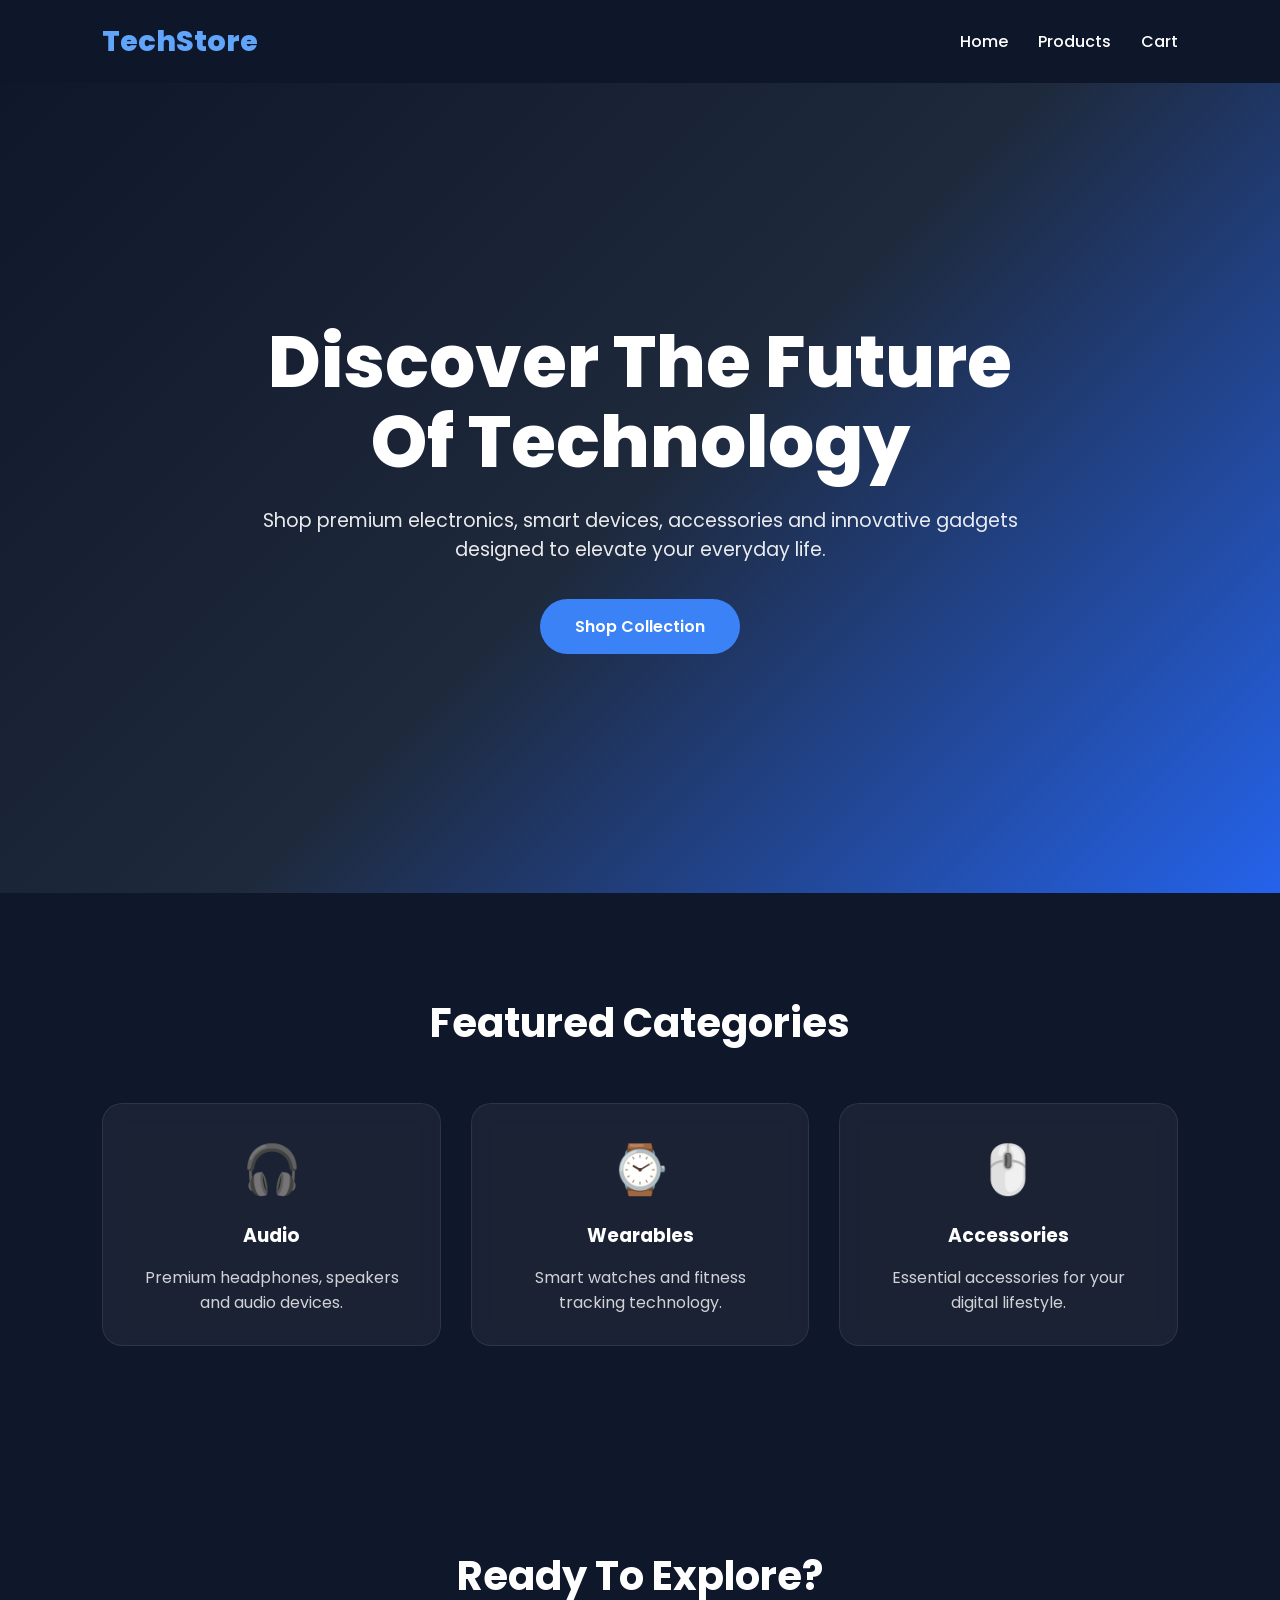
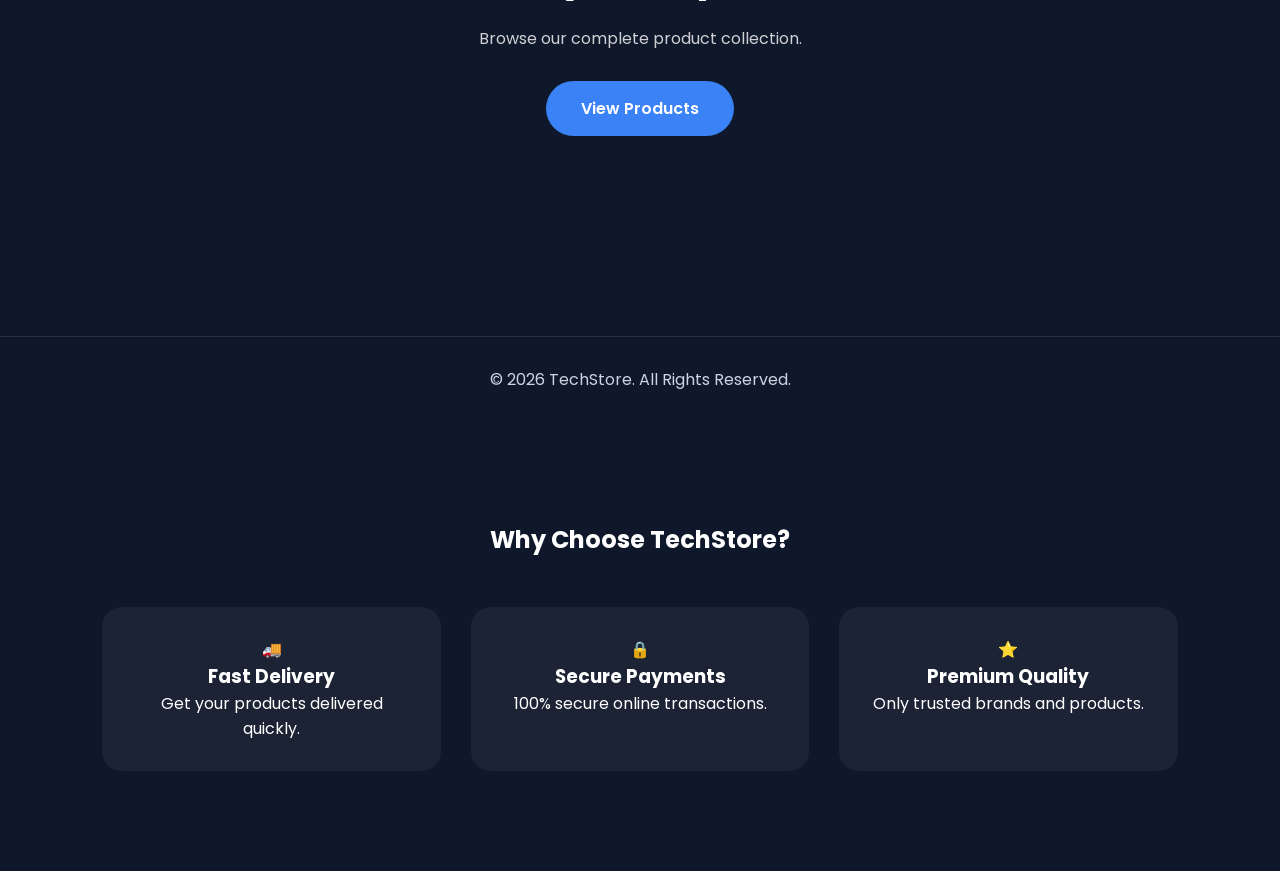
<file: index.html>
<!doctype html>
<html lang="en">
  <head>
    <meta charset="UTF-8" />

    <meta name="viewport" content="width=device-width, initial-scale=1.0" />

    <title>TechStore | Premium Electronics</title>

    <link rel="stylesheet" href="css/style.css" />
  </head>

  <body>
    <header>
      <div class="logo">TechStore</div>

      <nav>
        <a href="index.html">Home</a>

        <a href="products.html">Products</a>

        <a href="cart.html">Cart</a>
      </nav>
    </header>

    <!-- HERO SECTION -->

    <section class="hero">
      <div class="hero-content">
        <h1>Discover The Future Of Technology</h1>

        <p>
          Shop premium electronics, smart devices, accessories and innovative
          gadgets designed to elevate your everyday life.
        </p>

        <a href="products.html" class="btn"> Shop Collection </a>
      </div>
    </section>

    <!-- FEATURED PRODUCTS -->

    <section class="featured">
      <h2>Featured Categories</h2>

      <div class="featured-grid">
        <div class="featured-card">
          <div class="icon">🎧</div>

          <h3>Audio</h3>

          <p>Premium headphones, speakers and audio devices.</p>
        </div>

        <div class="featured-card">
          <div class="icon">⌚</div>

          <h3>Wearables</h3>

          <p>Smart watches and fitness tracking technology.</p>
        </div>

        <div class="featured-card">
          <div class="icon">🖱️</div>

          <h3>Accessories</h3>

          <p>Essential accessories for your digital lifestyle.</p>
        </div>
      </div>
    </section>

    <!-- CALL TO ACTION -->

    <section class="cta">
      <h2>Ready To Explore?</h2>

      <p>Browse our complete product collection.</p>

      <a href="products.html" class="btn"> View Products </a>
    </section>

    <!-- FOOTER -->

    <footer>
      <p>© 2026 TechStore. All Rights Reserved.</p>
    </footer>
    <section class="why-us">
      <h2>Why Choose TechStore?</h2>

      <div class="why-grid">
        <div class="why-card">
          🚚

          <h3>Fast Delivery</h3>

          <p>Get your products delivered quickly.</p>
        </div>

        <div class="why-card">
          🔒

          <h3>Secure Payments</h3>

          <p>100% secure online transactions.</p>
        </div>

        <div class="why-card">
          ⭐

          <h3>Premium Quality</h3>

          <p>Only trusted brands and products.</p>
        </div>
      </div>
    </section>
  </body>
</html>
</file>
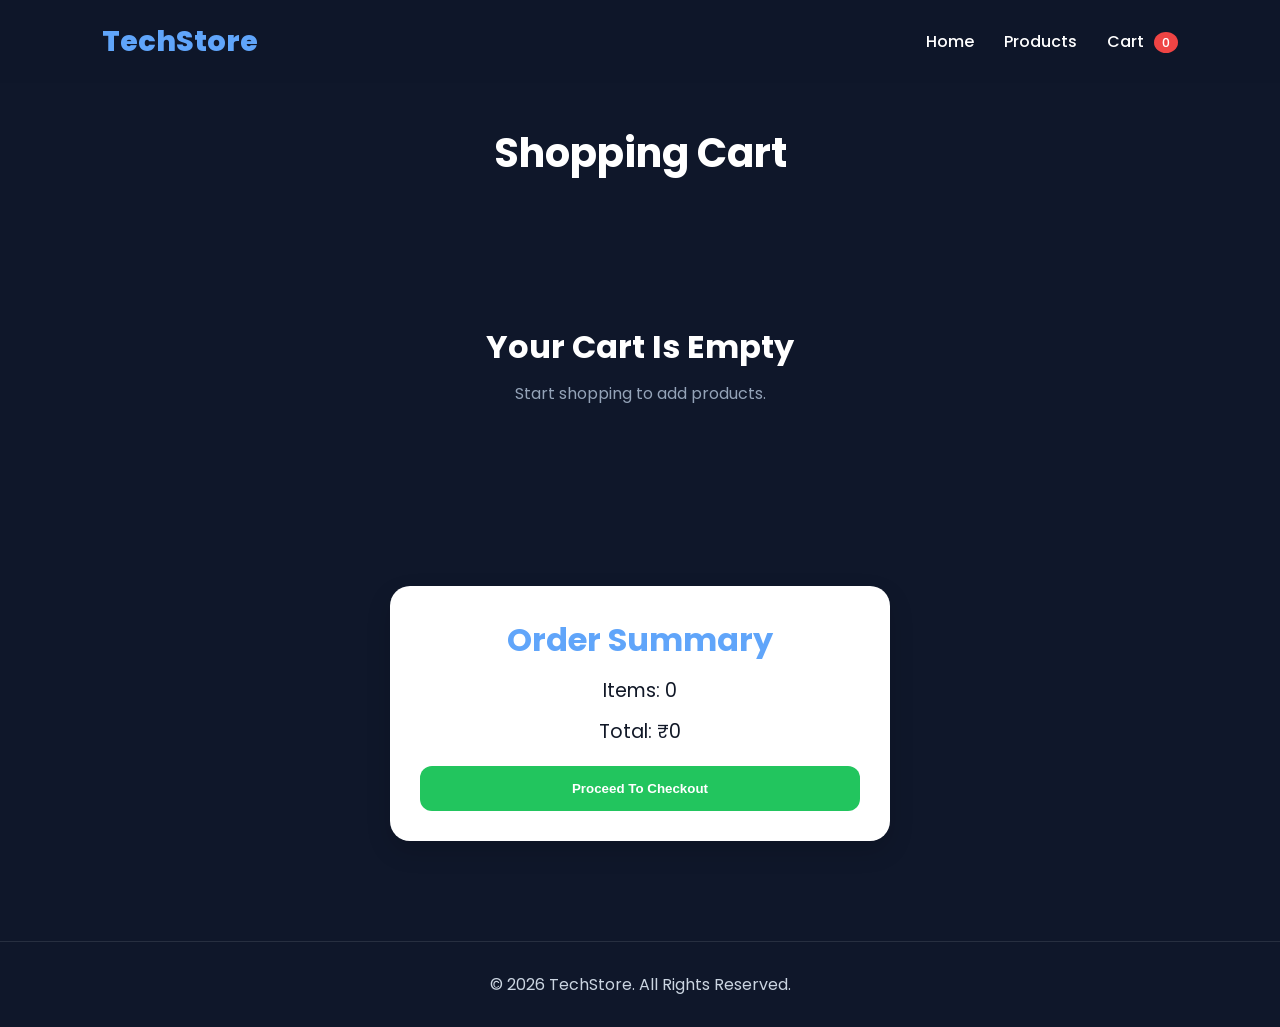
<file: cart.html>
<!doctype html>
<html lang="en">
  <head>
    <meta charset="UTF-8" />

    <meta name="viewport" content="width=device-width, initial-scale=1.0" />

    <title>TechStore Cart</title>

    <link rel="stylesheet" href="css/style.css" />
  </head>

  <body>
    <header>
      <div class="logo">TechStore</div>

      <nav>
        <a href="index.html"> Home </a>

        <a href="products.html"> Products </a>

        <a href="cart.html">
          Cart
          <span id="cartCount"> 0 </span>
        </a>
      </nav>
    </header>

    <h1 class="cart-title">Shopping Cart</h1>

    <div id="cartItems"></div>

   <div id="cartSummary">

    <h2>
        Order Summary
    </h2>

    <p>
        Items:
        <span id="itemCount">0</span>
    </p>

    <p>
        Total:
        ₹<span id="cartTotal">0</span>
    </p>

    <button class="checkout-btn">
        Proceed To Checkout
    </button>

</div>

    <footer>
      <p>© 2026 TechStore. All Rights Reserved.</p>
    </footer>

    <script src="js/products.js"></script>
    <script src="js/cart.js"></script>
  </body>
</html>
</file>
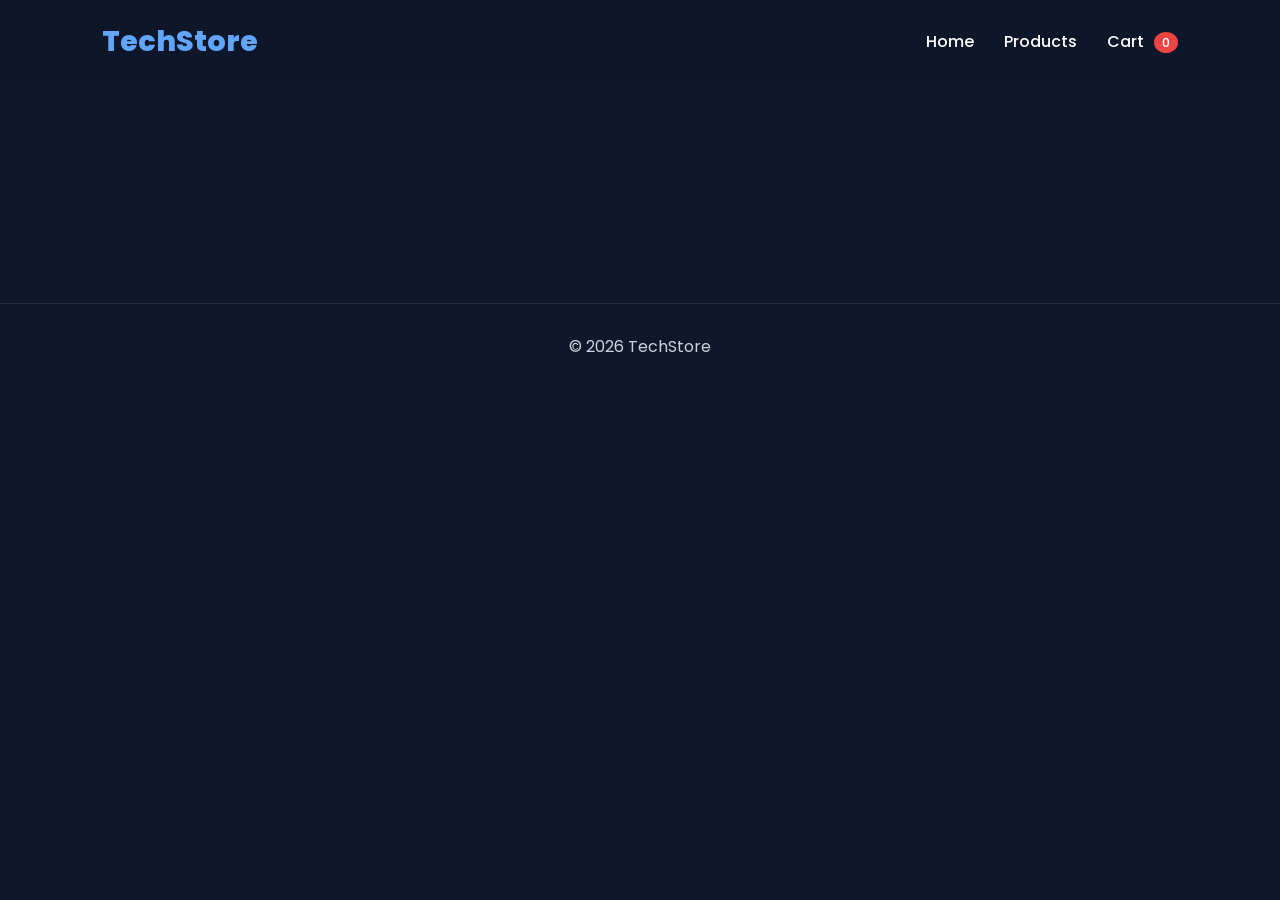
<file: product.html>
<!doctype html>
<html lang="en">
  <head>
    <meta charset="UTF-8" />

    <meta name="viewport" content="width=device-width, initial-scale=1.0" />

    <title>Product Details</title>

    <link rel="stylesheet" href="css/style.css" />
  </head>

  <body>
    <header>
      <div class="logo">TechStore</div>

      <nav>
        <a href="index.html"> Home </a>

        <a href="products.html"> Products </a>

        <a href="cart.html">
          Cart
          <span id="cartCount"> 0 </span>
        </a>
      </nav>
    </header>

    <div id="productDetails" class="product-details"></div>

    <footer>
      <p>© 2026 TechStore</p>
    </footer>

    <script src="js/products.js"></script>
    <script src="js/product.js"></script>
  </body>
</html>
</file>
<file: css/style.css>
/* =========================
   GOOGLE FONT
========================= */

@import url("https://fonts.googleapis.com/css2?family=Poppins:wght@300;400;500;600;700;800&display=swap");

/* =========================
   RESET
========================= */

* {
  margin: 0;
  padding: 0;
  box-sizing: border-box;
}

html {
  scroll-behavior: smooth;
}

body {
  font-family: "Poppins", sans-serif;

  background: #0f172a;

  color: white;

  min-height: 100vh;
}

/* =========================
   HEADER
========================= */

header {
  position: sticky;

  top: 0;

  z-index: 1000;

  background: rgba(15, 23, 42, 0.95);

  backdrop-filter: blur(15px);

  display: flex;

  justify-content: space-between;

  align-items: center;

  padding: 20px 8%;
}

.logo {
  font-size: 1.8rem;

  font-weight: 800;

  color: #60a5fa;
}

nav {
  display: flex;

  gap: 30px;
}

nav a {
  color: white;

  text-decoration: none;

  font-weight: 500;

  transition: 0.3s;
}

nav a:hover {
  color: #60a5fa;
}

/* =========================
   HERO SECTION
========================= */

.hero {
  min-height: 90vh;

  display: flex;

  justify-content: center;

  align-items: center;

  text-align: center;

  padding: 40px;

  background: linear-gradient(135deg, #0f172a, #1e293b, #2563eb);
}

.hero-content {
  max-width: 800px;
}

.hero h1 {
  font-size: 4.5rem;

  font-weight: 800;

  line-height: 1.1;

  margin-bottom: 25px;
}

.hero p {
  font-size: 1.2rem;

  opacity: 0.9;

  margin-bottom: 35px;
}

/* =========================
   BUTTONS
========================= */

.btn {
  display: inline-block;

  padding: 15px 35px;

  border-radius: 50px;

  text-decoration: none;

  font-weight: 600;

  background: #3b82f6;

  color: white;

  transition: 0.3s;
}

.btn:hover {
  transform: translateY(-5px);

  background: #2563eb;
}

/* =========================
   FEATURED SECTION
========================= */

.featured {
  padding: 100px 8%;
}

.featured h2 {
  text-align: center;

  font-size: 2.5rem;

  margin-bottom: 50px;
}

.featured-grid {
  display: grid;

  grid-template-columns: repeat(auto-fit, minmax(280px, 1fr));

  gap: 30px;
}

.featured-card {
  background: rgba(255, 255, 255, 0.05);

  backdrop-filter: blur(10px);

  border: 1px solid rgba(255, 255, 255, 0.08);

  border-radius: 20px;

  padding: 30px;

  text-align: center;

  transition: 0.4s;
}

.featured-card:hover {
  transform: translateY(-10px);

  box-shadow: 0 15px 35px rgba(0, 0, 0, 0.3);
}

.icon {
  font-size: 3rem;

  margin-bottom: 15px;
}

.featured-card h3 {
  margin-bottom: 15px;
}

.featured-card p {
  opacity: 0.8;
}

/* =========================
   CTA SECTION
========================= */

.cta {
  text-align: center;

  padding: 100px 20px;
}

.cta h2 {
  font-size: 2.5rem;

  margin-bottom: 20px;
}

.cta p {
  margin-bottom: 30px;

  opacity: 0.8;
}

/* =========================
   PRODUCTS PAGE
========================= */

.controls {
  display: flex;

  justify-content: center;

  gap: 15px;

  flex-wrap: wrap;

  padding: 40px 20px;
}

.controls input,
.controls select {
  padding: 15px;

  border: none;

  border-radius: 12px;

  min-width: 250px;

  font-size: 1rem;
}

.products-grid {
  max-width: 1300px;

  margin: auto;

  padding: 20px;

  display: grid;

  grid-template-columns: repeat(auto-fit, minmax(300px, 1fr));

  gap: 30px;
}

.card {
  background: white;

  color: #111827;

  border-radius: 20px;

  overflow: hidden;

  box-shadow: 0 10px 25px rgba(0, 0, 0, 0.15);

  transition: 0.4s;

  display: flex;

  flex-direction: column;
}

.card:hover {
  transform: translateY(-12px);
}

.card img {
  width: 100%;

  height: 250px;

  object-fit: cover;
}

.card h3 {
  padding: 20px 20px 10px;
}

.card p {
  padding: 0 20px;

  font-size: 1.1rem;

  font-weight: 600;
}

.card button {
  margin: 20px;

  margin-top: auto;

  border: none;

  padding: 14px;

  border-radius: 10px;

  background: #2563eb;

  color: white;

  cursor: pointer;

  font-weight: 600;

  transition: 0.3s;
}

.card button:hover {
  background: #1d4ed8;
}

/* =========================
   CART PAGE
========================= */

#cartItems {
  max-width: 1200px;

  margin: auto;

  padding: 40px 20px;

  display: grid;

  grid-template-columns: repeat(auto-fit, minmax(300px, 1fr));

  gap: 30px;
}

/* =========================
   FOOTER
========================= */

footer {
  margin-top: 100px;

  text-align: center;

  padding: 30px;

  border-top: 1px solid rgba(255, 255, 255, 0.1);

  color: #cbd5e1;
}

/* =========================
   MOBILE
========================= */

@media (max-width: 768px) {
  header {
    flex-direction: column;

    gap: 15px;
  }

  nav {
    flex-wrap: wrap;

    justify-content: center;
  }

  .hero h1 {
    font-size: 2.8rem;
  }

  .hero p {
    font-size: 1rem;
  }

  .featured h2,
  .cta h2 {
    font-size: 2rem;
  }

  .controls {
    flex-direction: column;

    align-items: center;
  }

  .controls input,
  .controls select {
    width: 100%;
    max-width: 400px;
  }
}
#cartCount {
  background: #ef4444;

  color: white;

  padding: 2px 8px;

  border-radius: 50%;

  font-size: 0.8rem;

  margin-left: 6px;
}

.toast {
  position: fixed;

  bottom: 30px;

  right: 30px;

  background: #22c55e;

  color: white;

  padding: 15px 25px;

  border-radius: 12px;

  opacity: 0;

  transform: translateY(30px);

  transition: 0.3s;
}

.toast.show {
  opacity: 1;

  transform: translateY(0);
}

.price {
  font-size: 1.3rem;

  font-weight: 700;

  color: #2563eb;

  padding: 0 20px;
}

.description {
  padding: 10px 20px;

  color: #64748b;

  font-size: 0.95rem;

  line-height: 1.5;
  flex-grow: 1;
}
.card {
  min-height: 580px;

  display: flex;

  flex-direction: column;
}
.card img {
  height: 260px;

  object-fit: cover;
  transition: 0.5s;
}

.card:hover img {
  transform: scale(1.05);
}

/* =====================
   CART PAGE
===================== */

.cart-title {
  text-align: center;

  margin-top: 40px;

  font-size: 2.5rem;
}

#cartItems {
  max-width: 1300px;

  margin: auto;

  padding: 40px;

  display: grid;

  grid-template-columns: repeat(auto-fit, minmax(320px, 1fr));

  gap: 30px;
}

#cartSummary {
  max-width: 1200px;

  margin: auto;

  padding: 20px 40px 60px;

  text-align: right;
}

#cartSummary h2 {
  font-size: 2rem;

  color: #60a5fa;
}

.remove-btn {
  background: #ef4444 !important;

  margin: 20px;
}

.remove-btn:hover {
  background: #dc2626 !important;
}

.empty-cart {
  text-align: center;

  padding: 100px 20px;

  grid-column: 1/-1;
}

.empty-cart h2 {
  font-size: 2rem;

  margin-bottom: 10px;
}

.empty-cart p {
  color: #94a3b8;
}
.checkout-btn {
  width: 100%;

  padding: 15px;

  margin-top: 20px;

  background: #22c55e;

  border: none;

  color: white;

  border-radius: 12px;

  font-weight: 600;

  cursor: pointer;

  transition: 0.3s;
}

.checkout-btn:hover {
  background: #16a34a;
}

#cartSummary {
  background: white;

  color: #111827;

  border-radius: 20px;

  padding: 30px;

  max-width: 500px;

  margin: 40px auto;

  text-align: center;

  box-shadow: 0 10px 25px rgba(0, 0, 0, 0.15);
}

#cartSummary p {
  font-size: 1.5rem;

  margin-top: 15px;
}
.rating {
  padding: 0 20px 10px;

  color: #f59e0b;

  font-weight: 700;

  font-size: 1rem;
}
.product-details {
  max-width: 1200px;

  margin: auto;

  padding: 60px 20px;
}

.product-page {
  display: grid;

  grid-template-columns: 1fr 1fr;

  gap: 50px;

  align-items: center;
}

.product-page img {
  width: 100%;

  border-radius: 20px;

  box-shadow: 0 15px 35px rgba(0, 0, 0, 0.3);
}

.product-info h1 {
  font-size: 3rem;

  margin-bottom: 20px;
}

.product-info .price {
  font-size: 2rem;

  margin: 20px 0;
}

.product-info button {
  padding: 15px 30px;

  background: #2563eb;

  border: none;

  color: white;

  border-radius: 10px;

  cursor: pointer;
}

.product-info button:hover {
  background: #1d4ed8;
}

@media (max-width: 768px) {
  .product-page {
    grid-template-columns: 1fr;
  }

  .product-info h1 {
    font-size: 2rem;
  }
}
.products-header {
  text-align: center;

  padding: 60px 20px 20px;
}

.products-header h1 {
  font-size: 3rem;

  margin-bottom: 10px;
}

.products-header p {
  color: #cbd5e1;
}
/* =====================
   CART IMAGE FIX
===================== */

#cartItems .card img {
  height: 250px;

  width: 100%;

  object-fit: cover;
}

#cartItems .card {
  max-width: 500px;

  margin: auto;
}
#cartItems {
  display: flex;

  flex-direction: column;

  gap: 20px;

  max-width: 1000px;

  margin: auto;
}

#cartItems .card {
  display: flex;

  flex-direction: row;

  align-items: center;

  gap: 20px;

  padding: 20px;
}

#cartItems .card img {
  width: 220px;

  height: 180px;

  object-fit: cover;

  border-radius: 12px;
}
.cart-info {
  flex: 1;
}
.product-category {
  display: inline-block;

  background: #2563eb;

  padding: 8px 16px;

  border-radius: 30px;

  margin-bottom: 15px;
}

.back-btn {
  display: inline-block;

  margin-right: 15px;

  padding: 14px 25px;

  background: #334155;

  color: white;

  text-decoration: none;

  border-radius: 10px;
}
.why-us {
  padding: 100px 8%;

  text-align: center;
}

.why-grid {
  display: grid;

  grid-template-columns: repeat(auto-fit, minmax(280px, 1fr));

  gap: 30px;

  margin-top: 50px;
}

.why-card {
  background: rgba(255, 255, 255, 0.05);

  padding: 30px;

  border-radius: 20px;
}
.checkout-btn {
  width: 100%;

  margin-top: 20px;

  padding: 15px;

  border: none;

  border-radius: 12px;

  background: #22c55e;

  color: white;

  font-weight: 600;

  cursor: pointer;

  transition: 0.3s;
}

.checkout-btn:hover {
  background: #16a34a;
}

#cartSummary p {
  margin-top: 12px;

  font-size: 1.2rem;
}
.quantity-controls {
  display: flex;

  align-items: center;

  gap: 15px;

  margin: 15px 0;
}

.quantity-controls button {
  width: 40px;

  height: 40px;

  border: none;

  border-radius: 8px;

  background: #2563eb;

  color: white;

  font-size: 1.2rem;

  cursor: pointer;
}
/* =====================
   QUANTITY CONTROLS
===================== */

.quantity-controls {
  display: flex;

  align-items: center;

  gap: 12px;

  margin: 15px 0;
}

.quantity-controls span {
  font-size: 1.1rem;

  font-weight: 600;

  min-width: 30px;

  text-align: center;
}

.quantity-controls button {
  width: 40px;

  height: 40px;

  border: none;

  border-radius: 10px;

  background: #2563eb;

  color: white;

  font-size: 1.2rem;

  cursor: pointer;

  transition: 0.3s;
}

.quantity-controls button:hover {
  background: #1d4ed8;
}

.cart-info {
  flex: 1;
}
</file>
